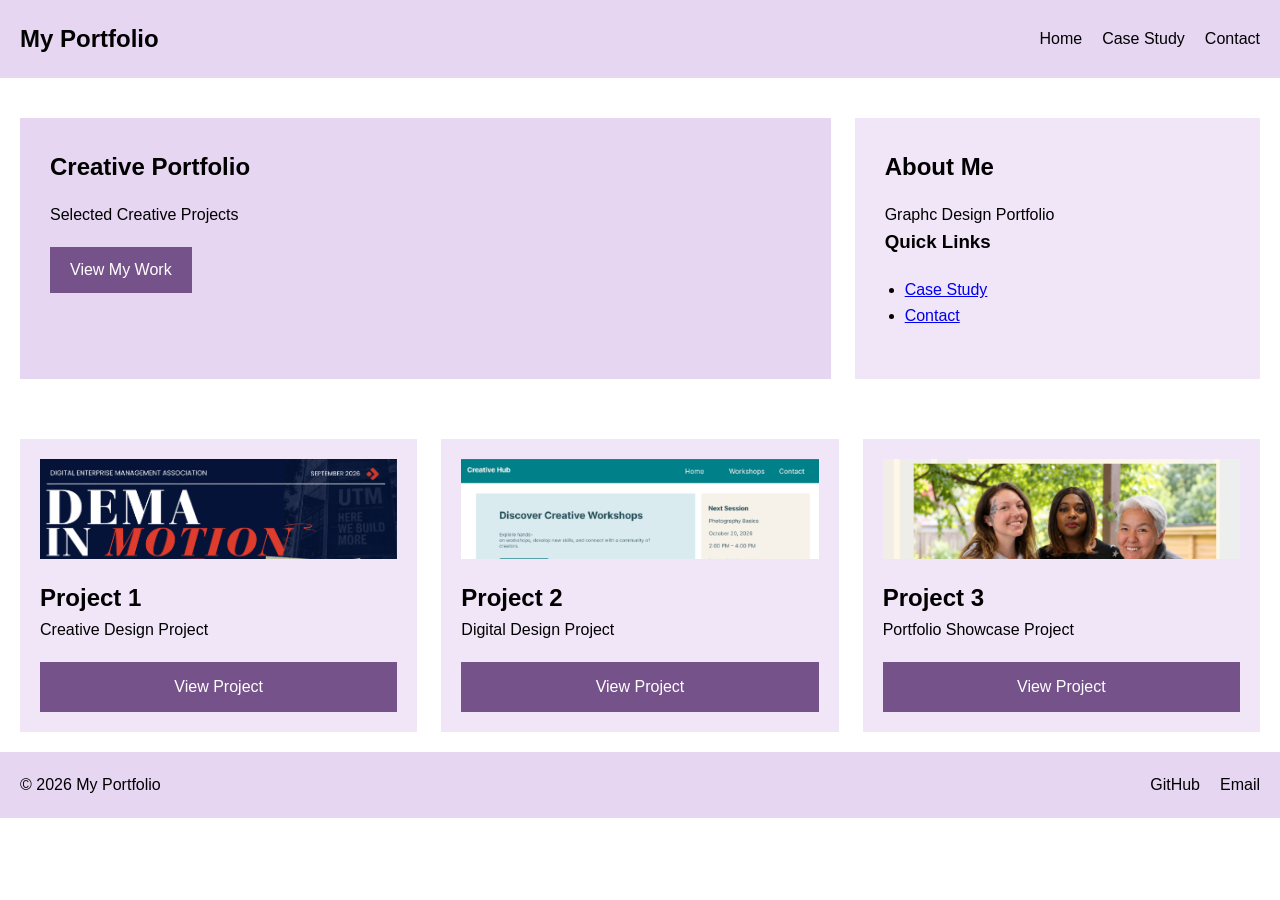
<file: index.html>
<!DOCTYPE html>
<html lang="en">
<head>
    <meta charset="UTF-8">
    <meta name="viewport" content="width=device-width, initial-scale=1.0">
    <title>My Portfolio</title>
    <link rel="stylesheet" href="css/style.css">
</head>
<body>
    <header class="site-header">
        <h2>My Portfolio</h2>

        <nav>
            <a href="index.html">Home</a>
            <a href="detail.html">Case Study</a>
            <a href="#contact">Contact</a>
        </nav>
</header>

<main>
    <section class="hero-grid">
        <div class="primary-spotlight">
            <h1>Creative Portfolio</h1>
            <p>Selected Creative Projects</p>
            <a href="projects">View My Work</a>
        </div>

        <div class="secondary-info">
            <h2>About Me</h2>
            <p>Graphc Design Portfolio</p>

            <h3>Quick Links</h3>
            <ul>
                <li><a href="detail.html">Case Study</a></li>
                <li><a href="#contact">Contact</a></li>
            </ul>
        </div>
    </section>

    <section class="cards-gallery" id="projects">
        <article class="card">
            <div class="card-image">
                <img src="images/project1.png" alt="Creative design project">
            </div>

            <h2>Project 1</h2>
            <p>Creative Design Project</p>

            <a href="detail.html" class="card-button">View Project</a>
        </article>

        <article class="card">
            <div class="card-image">
                <img src="images/project2.png" alt="Digital design project">
            </div>

            <h2>Project 2</h2>
            <p>Digital Design Project</p>
            <a href="detail.html" class="card-button">View Project</a>
        </article>  

        <article class="card">
            <div class="card-image">
                <img src="images/project3.png" alt="Portfolio showcase project">
            </div>

            <h2>Project 3</h2>
            <p>Portfolio Showcase Project</p>   

            <a href="detail.html" class="card-button">View Project</a>
        </article>

    </section>
</main>

<footer class="site-footer" id="contact">
    <p>&copy; 2026 My Portfolio</p>

    <div class="footer-links">
        <a href="https://github.com/rhajjkasem-alt">GitHub</a>
        <a href="mailto:rhajjkasem@gmail.com">Email</a>
    </div>
</footer>

</body>
</html>
</file>
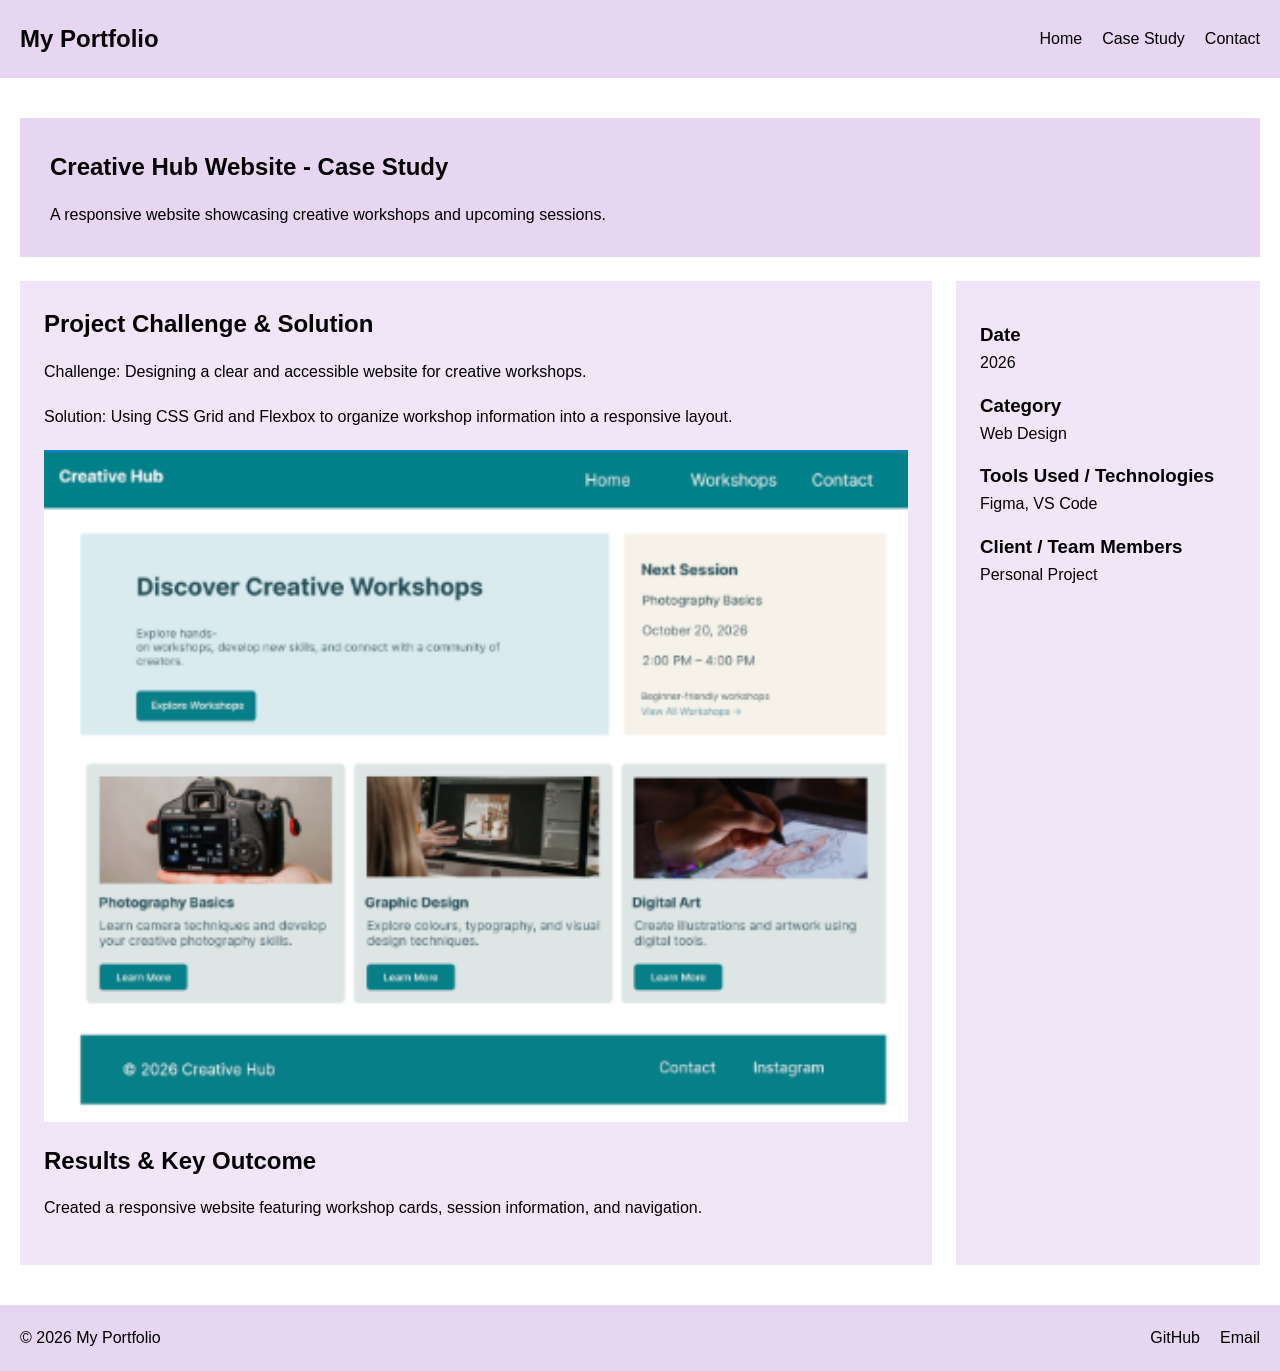
<file: detail.html>
<!DOCTYPE html>
<html lang="en">
<head>
    <meta charset="UTF-8">
    <meta name="viewport" content="width=device-width, initial-scale=1.0">
    <title>Project 1 - Case Study</title>
    <link rel="stylesheet" href="css/style.css">
</head>
<body>
    <header class="site-header">
        <h2>My Portfolio</h2>

        <nav>
            <a href="index.html">Home</a>
            <a href="detail.html">Case Study</a>
            <a href="#contact">Contact</a>
        </nav>
</header>

<main class="detail-layout">
    <section class="detail-hero">
        <h1>Creative Hub Website - Case Study</h1>
        <p class="lead-text">
            A responsive website showcasing creative workshops
            and upcoming sessions.
        </p>
    </section>

    <section class="content-grid">
        <article class="main-content">
            <h2>Project Challenge &amp; Solution</h2>
            <p>
                Challenge: Designing a clear and accessible
                website for creative workshops.
            </p>

            <p>
                Solution: Using CSS Grid and Flexbox to organize
                workshop information into a responsive layout.
            </p>

            <div class="visual-media">
                <img src="images/project2.png" alt="Creative Hub website design">
            </div>

            <h2>Results &amp; Key Outcome</h2>
            <p>
                Created a responsive website featuring workshop
                cards, session information, and navigation.
            </p>
        </article>

        <aside class="metadata-sidebar">
            <h3>Date</h3>
            <p>2026</p>

            <h3>Category</h3>
            <p>Web Design</p>

            <h3>Tools Used / Technologies</h3>
            <p>Figma, VS Code</p>

            <h3>Client / Team Members</h3>
            <p>Personal Project</p>
        </aside>

    </section>

</main>

<footer class="site-footer" id="contact">
    <p>&copy; 2026 My Portfolio</p>

    <div class="footer-links">
        <a href="https://github.com/rhajjkasem-alt">GitHub</a>
        <a href="mailto:rhajjkasem@gmail.com">Email</a>
    </div>
</footer>
   
</body>
</html>
</file>
<file: css/style.css>
* {
    margin: 0;
    padding: 0;
    box-sizing: border-box;
}

body {
    font-family: Arial, sans-serif;
    line-height: 1.6;
}

.site-header {
    display: flex;
    justify-content: space-between;
    align-items: center;
    padding: 20px;
    background-color: #e6d6f2;
}

.site-header nav {
    display: flex;
    gap: 20px;
}

.site-header a {
    text-decoration: none;
    color: #000;
}

.hero-grid {
    display: grid;
    grid-template-columns: 1fr;
    gap: 24px;
    padding: 40px 20px;
}

.primary-spotlight {
    background-color: #e6d6f2;
    padding: 30px;
}

.primary-spotlight h1 {
    margin-bottom: 15px;
}

.primary-spotlight p {
    margin-bottom: 20px;
}

.primary-spotlight a {
    display: inline-block;
    background-color: #76528b;
    color: #fff;
    text-decoration: none;
    padding: 10px 20px;
}

.secondary-info {
    background-color: #f1e5f8;
    padding: 30px;
}

.secondary-info h2 {
    margin-bottom: 15px;
}

.secondary-info h3 {
    margin-bottom: 20px;
}

.secondary-info ul {
    margin-bottom: 20px;
    padding-left: 20px;
}

.cards-gallery {
    display: grid;
    grid-template-columns: repeat(auto-fit, minmax(280px, 1fr));
    gap: 24px;
    padding: 20px;
}

.card {
    display: flex;
    flex-direction: column;
    background-color: #f1e5f8;
    padding: 20px;
}

.card-image {
    height: 400%;
    overflow: hidden;
    background-color: #f1e5f8;
}

.card-image img {
    display: block;
    width: 100%;
    max-height: 100px;
    object-fit: cover;
    object-position: top center;
}

.card h2 {
    margin-top: 20px;
}

.card p {
    margin-bottom: 20px;
}

.card-button {
    margin-top: auto;
    display: block;
    padding: 12px;
    background-color: #76528b;
    color: #fff;
    text-decoration: none;
    text-align: center;
}

@media (min-width: 768px) {
    .hero-grid {
        grid-template-columns: 2fr 1fr;
    }
}
.site-footer {
    display: flex;
    flex-direction: column;
    align-items: center;
    gap: 10px;
    padding: 20px;
    background-color: #e6d6f2;
}

.footer-links {
    display: flex;
    gap: 20px;
}

.site-footer a {
    color: #000;
    text-decoration: none;
}

.detail-layout {
    padding: 40px 20px;
}

.detail-hero {
    background-color: #e6d6f2;
    padding: 30px;
    margin-bottom: 24px;
}

.detail-hero h1 {
    margin-bottom: 15px;
}

.content-grid {
    display: grid;
    grid-template-columns: 1fr;
    gap: 24px;
}

.main-content {
    background-color: #f1e5f8;
    padding: 24px;
}

.main-content h2 {
    margin-bottom: 15px;
}

.main-content p {
    margin-bottom: 20px;
}

.visual-media {
    width: 100%;
    padding: 0;
    margin: 20px 0;
    background-color: transparent;
}

.visual-media img {
    display: block;
    width: 100%;
    max-width: 100%;
    height: auto;
    max-height: none;
    object-fit: contain;
}

.metadata-sidebar {
    background-color: #f1e5f8;
    padding: 24px;
}

.metadata-sidebar h2 {
    margin-bottom: 20px;
}

.metadata-sidebar h3 {
    margin-top: 15px;
}

@media (max-width: 767px) {
    .site-header {
        flex-direction: column;
        gap: 10px;
    }

    .site-header nav {
        justify-content: center;
    }
}

@media (min-width: 768px) {
    .hero-grid {
        grid-template-columns: 2fr 1fr;
    }
    .content-grid {
        grid-template-columns: 3fr 1fr;
    }

    .site-footer {
        flex-direction: row;
        justify-content: space-between;
    }
}
</file>
